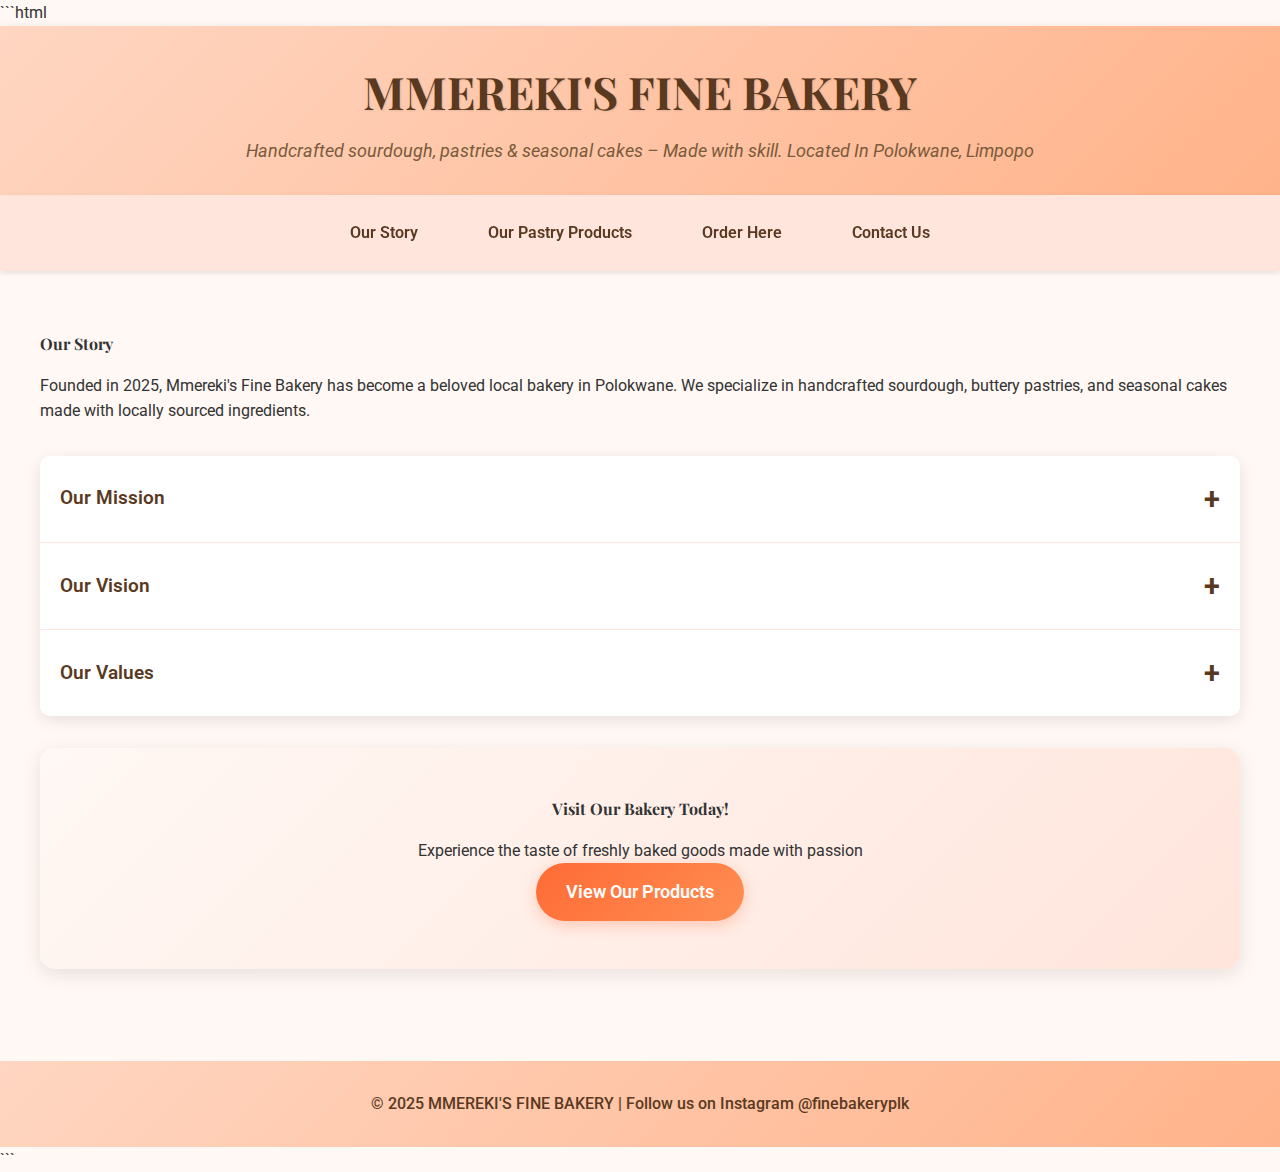
<file: index.html>
```html
<!DOCTYPE html>
<html lang="en">
<head>
<meta charset="UTF-8" />
<meta name="viewport" content="width=device-width, initial-scale=1.0" />
<meta name="description" content="Mmereki's Fine Bakery - Handcrafted sourdough, pastries & seasonal cakes in Polokwane, Limpopo. Fresh, artisanal baked goods made with love.">
<meta name="keywords" content="bakery, sourdough, pastries, cakes, Polokwane, Limpopo, artisanal bread, fresh baked goods">
<title>MMEREKI'S FINE BAKERY - Artisanal Bakery in Polokwane</title>
<link rel="stylesheet" href="styles.css" />
<link rel="preconnect" href="https://fonts.googleapis.com">
<link rel="preconnect" href="https://fonts.gstatic.com" crossorigin>
<link href="https://fonts.googleapis.com/css2?family=Playfair+Display:wght@400;700&family=Roboto:wght@300;400;500&display=swap" rel="stylesheet">
</head>
<body>
<header>
  <h1><b>MMEREKI'S FINE BAKERY</b></h1>
  <p>Handcrafted sourdough, pastries & seasonal cakes – Made with skill. Located In Polokwane, Limpopo</p>
</header>
<nav>
  <a href="index.html"><b>Our Story</b></a>
  <a href="products.html"><b>Our Pastry Products</b></a>
  <a href="order.html"><b>Order Here</b></a>
  <a href="contact.html"><b>Contact Us</b></a>
</nav>

<section id="story" class="fade-in">
  <h2><b>Our Story</b></h2>
  <p>Founded in 2025, Mmereki's Fine Bakery has become a beloved local bakery in Polokwane. We specialize in handcrafted sourdough, buttery pastries, and seasonal cakes made with locally sourced ingredients.</p>
  
  <div class="accordion">
    <div class="accordion-item">
      <button class="accordion-header">
        <span>Our Mission</span>
        <span class="accordion-icon">+</span>
      </button>
      <div class="accordion-content">
        <p>To deliver fresh, artisanal baked goods made with love and local ingredients.</p>
      </div>
    </div>
    
    <div class="accordion-item">
      <button class="accordion-header">
        <span>Our Vision</span>
        <span class="accordion-icon">+</span>
      </button>
      <div class="accordion-content">
        <p>To become the go-to bakery in Limpopo for quality artisanal baked goods.</p>
      </div>
    </div>
    
    <div class="accordion-item">
      <button class="accordion-header">
        <span>Our Values</span>
        <span class="accordion-icon">+</span>
      </button>
      <div class="accordion-content">
        <p>Quality ingredients, traditional techniques, community focus, and sustainable practices.</p>
      </div>
    </div>
  </div>
  
  <div class="cta-section">
    <h3>Visit Our Bakery Today!</h3>
    <p>Experience the taste of freshly baked goods made with passion</p>
    <button class="cta-button" onclick="location.href='products.html'">View Our Products</button>
  </div>
</section>

<footer>
  <p>&copy; 2025 MMEREKI'S FINE BAKERY | Follow us on Instagram @finebakeryplk</p>
</footer>

<script>
  document.addEventListener('DOMContentLoaded', function() {
    const accordionHeaders = document.querySelectorAll('.accordion-header');
    
    accordionHeaders.forEach(header => {
      header.addEventListener('click', function() {
        const content = this.nextElementSibling;
        const icon = this.querySelector('.accordion-icon');
        
        this.parentElement.classList.toggle('active');
        
        if (content.style.maxHeight) {
          content.style.maxHeight = null;
          icon.textContent = '+';
        } else {
          content.style.maxHeight = content.scrollHeight + "px";
          icon.textContent = '-';
        }
      });
    });
  });
</script>
</body>
</html>
```
</file>
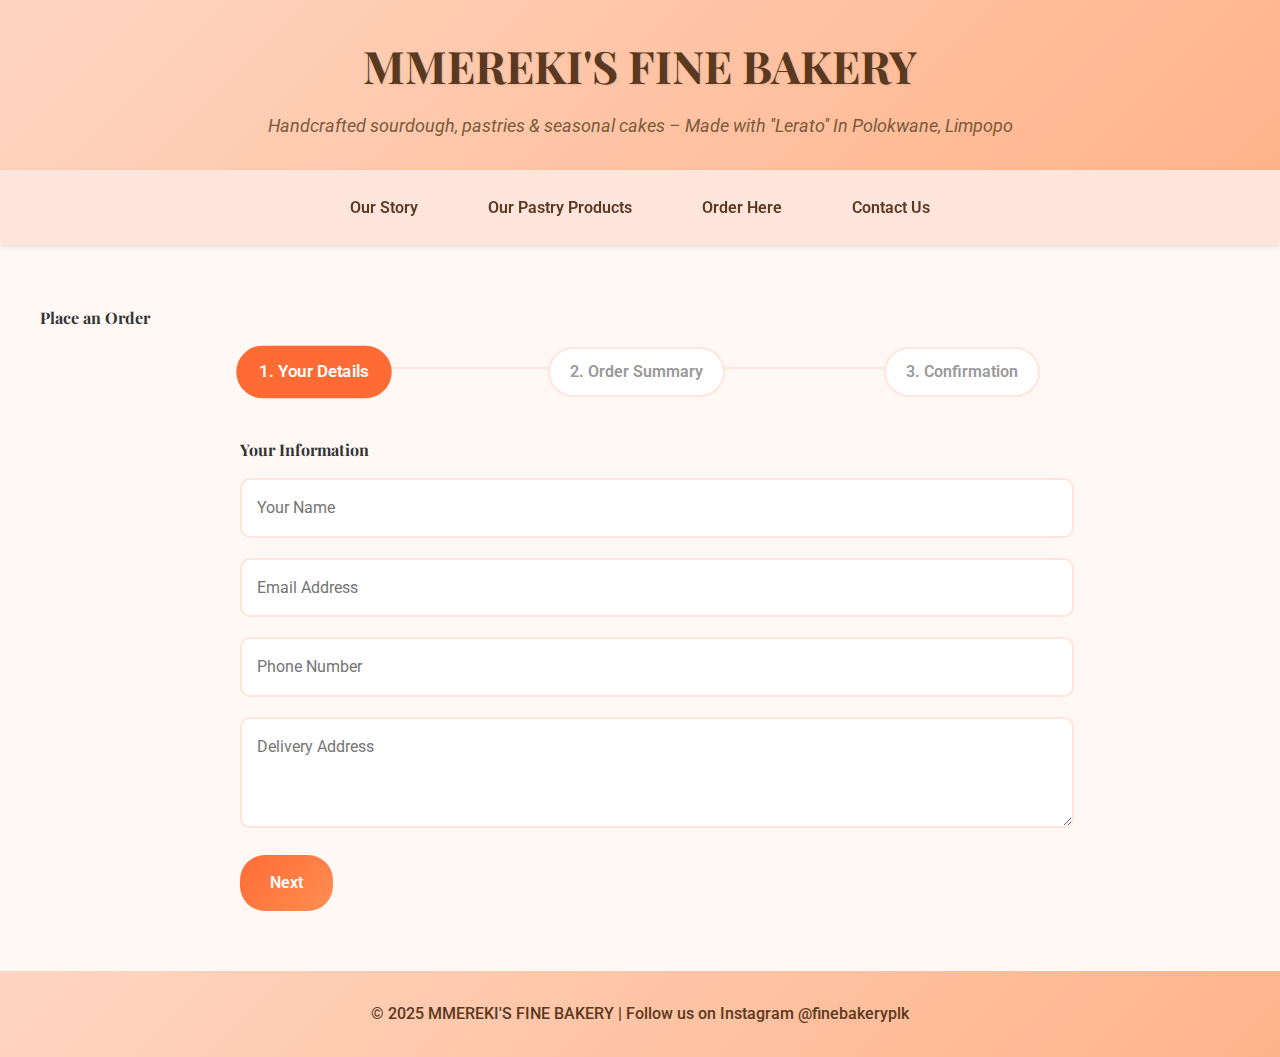
<file: order.html>
<!DOCTYPE html>
<html lang="en">
<head>
<meta charset="UTF-8" />
<meta name="viewport" content="width=device-width, initial-scale=1.0" />
<meta name="description" content="Place your order for fresh sourdough bread, pastries and cakes from Mmereki's Fine Bakery in Polokwane.">
<meta name="keywords" content="order bakery, buy sourdough, pastry delivery, cake order, Polokwane bakery order">
<title>MMEREKI'S FINE BAKERY - Place Your Order</title>
<link rel="stylesheet" href="styles.css" />
<link rel="preconnect" href="https://fonts.googleapis.com">
<link rel="preconnect" href="https://fonts.gstatic.com" crossorigin>
<link href="https://fonts.googleapis.com/css2?family=Playfair+Display:wght@400;700&family=Roboto:wght@300;400;500&display=swap" rel="stylesheet">
</head>
<body>
<header>
  <h1><b>MMEREKI'S FINE BAKERY</b></h1>
  <p>Handcrafted sourdough, pastries & seasonal cakes – Made with ''Lerato'' In Polokwane, Limpopo</p>
</header>
<nav>
  <a href="index.html"><b>Our Story</b></a>
  <a href="products.html"><b>Our Pastry Products</b></a>
  <a href="order.html"><b>Order Here</b></a>
  <a href="contact.html"><b>Contact Us</b></a>
</nav>

<section id="order" class="fade-in">
  <h2><b>Place an Order</b></h2>
  
  <div class="order-process">
    <div class="process-steps">
      <div class="step active" data-step="1">1. Your Details</div>
      <div class="step" data-step="2">2. Order Summary</div>
      <div class="step" data-step="3">3. Confirmation</div>
    </div>
    
    <form id="orderForm" class="order-form">
      <div class="form-step active" id="step1">
        <h3>Your Information</h3>
        <div class="form-group">
          <input type="text" id="name" name="name" placeholder="Your Name" required />
          <span class="error-message" id="nameError"></span>
        </div>
        
        <div class="form-group">
          <input type="email" id="email" name="email" placeholder="Email Address" required />
          <span class="error-message" id="emailError"></span>
        </div>
        
        <div class="form-group">
          <input type="tel" id="phone" name="phone" placeholder="Phone Number" pattern="[0-9]{10}" required />
          <span class="error-message" id="phoneError"></span>
        </div>
        
        <div class="form-group">
          <textarea id="address" name="address" placeholder="Delivery Address" rows="3" required></textarea>
          <span class="error-message" id="addressError"></span>
        </div>
        
        <button type="button" class="next-button" onclick="nextStep(1)">Next</button>
      </div>
      
      <div class="form-step" id="step2">
        <h3>Order Details</h3>
        
        <div class="form-group">
          <select id="product" name="product" required>
            <option value="">Choose Product</option>
            <optgroup label="Sourdough Bread">
              <option value="Classic Sourdough Bread">Classic Sourdough Bread - R80</option>
              <option value="Whole Wheat Sourdough">Whole Wheat Sourdough - R90</option>
              <option value="Multigrain Sourdough">Multigrain Sourdough - R100</option>
            </optgroup>
            <optgroup label="Morning Pastries">
              <option value="Melktert (Milk Tart)">Melktert (Milk Tart) - R25</option>
              <option value="Koeksisters">Koeksisters - R30</option>
              <option value="Vetkoek">Vetkoek - R20</option>
            </optgroup>
            <optgroup label="Seasonal Cakes">
              <option value="Malva Pudding">Malva Pudding - R70</option>
              <option value="Carrot Cake">Carrot Cake with Cream Cheese Frosting - R75</option>
              <option value="Amarula Cake">Amarula Cake - R90</option>
            </optgroup>
          </select>
          <span class="error-message" id="productError"></span>
        </div>
        
        <div class="form-group">
          <label for="quantity">Quantity:</label>
          <input type="number" id="quantity" name="quantity" min="1" max="10" value="1" required />
        </div>
        
        <div class="form-group">
          <label for="deliveryDate">Preferred Delivery Date:</label>
          <input type="date" id="deliveryDate" name="deliveryDate" required />
          <span class="error-message" id="dateError"></span>
        </div>
        
        <div class="form-group">
          <textarea id="specialRequests" name="specialRequests" placeholder="Special requests (allergies, dietary requirements, etc.)" rows="4"></textarea>
        </div>
        
        <div class="button-group">
          <button type="button" class="back-button" onclick="prevStep(2)">Back</button>
          <button type="button" class="next-button" onclick="nextStep(2)">Review Order</button>
        </div>
      </div>
      
      <div class="form-step" id="step3">
        <h3>Review Your Order</h3>
        
        <div id="orderSummary" class="order-summary">
        </div>
        
        <div class="form-group">
          <label class="checkbox-container">
            <input type="checkbox" id="terms" name="terms" required />
            <span class="checkmark"></span>
            I agree to the terms and conditions
          </label>
          <span class="error-message" id="termsError"></span>
        </div>
        
        <div class="button-group">
          <button type="button" class="back-button" onclick="prevStep(3)">Back</button>
          <button type="submit" class="submit-button"><b>Place Order</b></button>
        </div>
      </div>
    </form>
  </div>
  
  <div id="confirmationModal" class="modal">
    <div class="modal-content confirmation-modal">
      <h2>Order Confirmed!</h2>
      <div id="confirmationDetails"></div>
      <p>Thank you for your order. We'll contact you shortly to confirm delivery details.</p>
      <button onclick="closeConfirmation()" class="confirm-button">Continue Shopping</button>
    </div>
  </div>
</section>

<footer>
  <p>&copy; 2025 MMEREKI'S FINE BAKERY | Follow us on Instagram @finebakeryplk</p>
</footer>

<script>
  let currentStep = 1;
  
  function showStep(step) {
    document.querySelectorAll('.form-step').forEach(formStep => {
      formStep.classList.remove('active');
    });
    
    document.getElementById(`step${step}`).classList.add('active');
    
    document.querySelectorAll('.process-steps .step').forEach(stepElement => {
      stepElement.classList.remove('active');
      if (parseInt(stepElement.getAttribute('data-step')) === step) {
        stepElement.classList.add('active');
      }
    });
    
    currentStep = step;
    
    if (step === 3) {
      updateOrderSummary();
    }
  }
  
  function nextStep(step) {
    if (validateStep(step)) {
      showStep(step + 1);
    }
  }
  
  function prevStep(step) {
    showStep(step - 1);
  }
  
  function validateStep(step) {
    let isValid = true;
    
    if (step === 1) {
      const name = document.getElementById('name').value;
      const email = document.getElementById('email').value;
      const phone = document.getElementById('phone').value;
      const address = document.getElementById('address').value;
      
      document.querySelectorAll('.error-message').forEach(error => {
        error.textContent = '';
      });
      
      if (!name.trim()) {
        document.getElementById('nameError').textContent = 'Name is required';
        isValid = false;
      }
      
      const emailRegex = /^[^\s@]+@[^\s@]+\.[^\s@]+$/;
      if (!emailRegex.test(email)) {
        document.getElementById('emailError').textContent = 'Valid email is required';
        isValid = false;
      }
      
      const phoneRegex = /^[0-9]{10}$/;
      if (!phoneRegex.test(phone)) {
        document.getElementById('phoneError').textContent = 'Valid 10-digit phone number is required';
        isValid = false;
      }
      
      if (!address.trim()) {
        document.getElementById('addressError').textContent = 'Delivery address is required';
        isValid = false;
      }
    }
    
    if (step === 2) {
      const product = document.getElementById('product').value;
      const deliveryDate = document.getElementById('deliveryDate').value;
      
      document.getElementById('productError').textContent = '';
      document.getElementById('dateError').textContent = '';
      
      if (!product) {
        document.getElementById('productError').textContent = 'Please select a product';
        isValid = false;
      }
      
      const today = new Date().toISOString().split('T')[0];
      if (!deliveryDate || deliveryDate < today) {
        document.getElementById('dateError').textContent = 'Please select a valid future date';
        isValid = false;
      }
    }
    
    return isValid;
  }
  
  function updateOrderSummary() {
    const orderSummary = document.getElementById('orderSummary');
    const formData = new FormData(document.getElementById('orderForm'));
    
    const summaryHTML = `
      <div class="summary-item">
        <strong>Customer:</strong> ${formData.get('name')}
      </div>
      <div class="summary-item">
        <strong>Email:</strong> ${formData.get('email')}
      </div>
      <div class="summary-item">
        <strong>Phone:</strong> ${formData.get('phone')}
      </div>
      <div class="summary-item">
        <strong>Delivery Address:</strong> ${formData.get('address')}
      </div>
      <div class="summary-item">
        <strong>Product:</strong> ${formData.get('product')}
      </div>
      <div class="summary-item">
        <strong>Quantity:</strong> ${formData.get('quantity')}
      </div>
      <div class="summary-item">
        <strong>Delivery Date:</strong> ${formData.get('deliveryDate')}
      </div>
      <div class="summary-item">
        <strong>Special Requests:</strong> ${formData.get('specialRequests') || 'None'}
      </div>
    `;
    
    orderSummary.innerHTML = summaryHTML;
  }
  
  document.getElementById('orderForm').addEventListener('submit', function(e) {
    e.preventDefault();
    
    if (!document.getElementById('terms').checked) {
      document.getElementById('termsError').textContent = 'You must agree to the terms and conditions';
      return;
    }
    
    document.getElementById('confirmationModal').style.display = 'block';
    
    console.log('Order submitted:', new FormData(this));
  });
  
  function closeConfirmation() {
    document.getElementById('confirmationModal').style.display = 'none';
    document.getElementById('orderForm').reset();
    showStep(1);
  }
  
  document.addEventListener('DOMContentLoaded', function() {
    const today = new Date().toISOString().split('T')[0];
    document.getElementById('deliveryDate').min = today;
  });
</script>
</body>
</html>
</file>
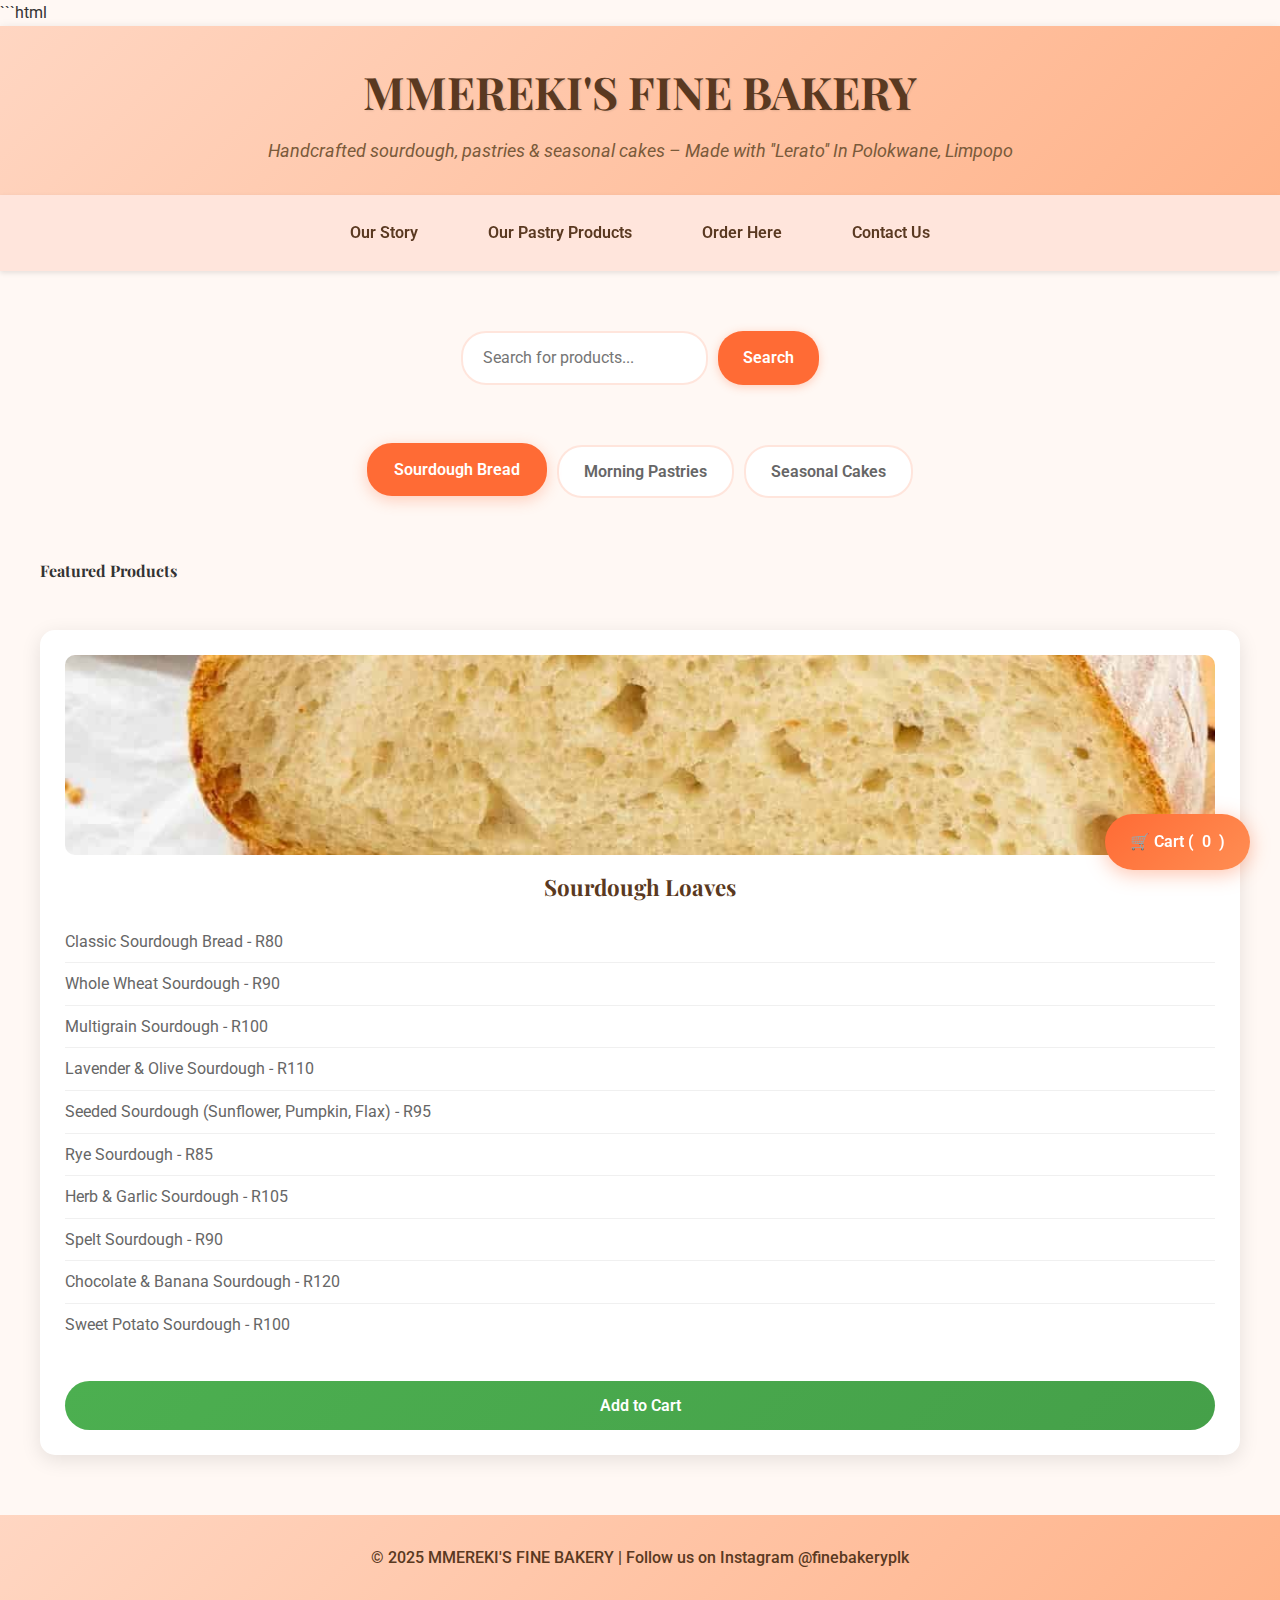
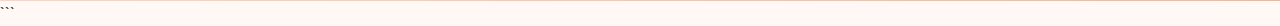
<file: products.html>
```html
<!DOCTYPE html>
<html lang="en">
<head>
<meta charset="UTF-8" />
<meta name="viewport" content="width=device-width, initial-scale=1.0" />
<meta name="description" content="Browse our delicious sourdough bread, morning pastries, and seasonal cakes at Mmereki's Fine Bakery in Polokwane.">
<meta name="keywords" content="sourdough bread, pastries, cakes, bakery products, Polokwane bakery, artisanal bread">
<title>MMEREKI'S FINE BAKERY - Our Bakery Products</title>
<link rel="stylesheet" href="styles.css" />
<link rel="preconnect" href="https://fonts.googleapis.com">
<link rel="preconnect" href="https://fonts.gstatic.com" crossorigin>
<link href="https://fonts.googleapis.com/css2?family=Playfair+Display:wght@400;700&family=Roboto:wght@300;400;500&display=swap" rel="stylesheet">
</head>
<body>
<header>
  <h1><b>MMEREKI'S FINE BAKERY</b></h1>
  <p>Handcrafted sourdough, pastries & seasonal cakes – Made with ''Lerato'' In Polokwane, Limpopo</p>
</header>
<nav>
  <a href="index.html"><b>Our Story</b></a>
  <a href="products.html"><b>Our Pastry Products</b></a>
  <a href="order.html"><b>Order Here</b></a>
  <a href="contact.html"><b>Contact Us</b></a>
</nav>

<section class="products">
  <div class="search-container">
    <input type="text" id="productSearch" placeholder="Search for products..." class="search-input">
    <button id="searchButton" class="search-button">Search</button>
  </div>
  
  <div class="tabs">
    <button class="tab-button active" data-tab="sourdough">Sourdough Bread</button>
    <button class="tab-button" data-tab="pastries">Morning Pastries</button>
    <button class="tab-button" data-tab="cakes">Seasonal Cakes</button>
  </div>
  
  <h1 id="featured-title"><strong>Featured Products</strong></h1>
  
  <div class="tab-content active" id="sourdough-tab">
    <div class="product-grid">
      <div class="product-item">
        <img src="sdb.jpg" alt="Classic Sourdough Bread - Artisanal bakery product" class="product-image" />
        <h3><b>Sourdough Loaves</b></h3>
        <ul>
          <li><b>Classic Sourdough Bread</b> - R80</li>
          <li><b>Whole Wheat Sourdough</b> - R90</li>
          <li><b>Multigrain Sourdough</b> - R100</li>
          <li><b>Lavender & Olive Sourdough</b> - R110</li>
          <li><b>Seeded Sourdough (Sunflower, Pumpkin, Flax)</b> - R95</li>
          <li><b>Rye Sourdough</b> - R85</li>
          <li><b>Herb & Garlic Sourdough</b> - R105</li>
          <li><b>Spelt Sourdough</b> - R90</li>
          <li><b>Chocolate & Banana Sourdough</b> - R120</li>
          <li><b>Sweet Potato Sourdough</b> - R100</li>
        </ul>
        <button class="add-to-cart" data-product="Classic Sourdough Bread" data-price="80">Add to Cart</button>
      </div>
    </div>
  </div>
  
  <div class="tab-content" id="pastries-tab">
    <div class="product-grid">
      <div class="product-item">
        <img src="koek.jpg" alt="Morning Pastries - Fresh bakery treats" class="product-image" />
        <h3><b>Morning Pastries</b></h3>
        <ul>
          <li><b>Melktert (Milk Tart)</b> - R25</li>
          <li><b>Koeksisters</b> - R30</li>
          <li><b>Vetkoek</b> - R20</li>
          <li><b>Magwinya (Milk Fritters)</b> - R15</li>
          <li><b>Rooibos & Berry Tart</b> - R35</li>
          <li><b>Apple Tart</b> - R28</li>
          <li><b>Savoury Bunny Chow Pastry</b> - R25</li>
          <li><b>Carrot and Nut Pastry</b> - R30</li>
          <li><b>Lamingtons</b> - R22</li>
          <li><b>Custard Pastry Squares</b> - R20</li>
        </ul>
        <button class="add-to-cart" data-product="Melktert (Milk Tart)" data-price="25">Add to Cart</button>
      </div>
    </div>
  </div>
  
  <div class="tab-content" id="cakes-tab">
    <div class="product-grid">
      <div class="product-item">
        <img src="cake.jpg" alt="Seasonal Cakes - Fresh bakery cakes" class="product-image" />
        <h3><b>Seasonal Cakes</b></h3>
        <ul>
          <li><b>Malva Pudding</b> - R70</li>
          <li><b>Melktert (Milk Tart)</b> - R50</li>
          <li><b>Cape Brandy Pudding</b> - R80</li>
          <li><b>Koeksisters Cake</b> - R60</li>
          <li><b>Carrot Cake with Cream Cheese Frosting</b> - R75</li>
          <li><b>Choc-Coconut Slice</b> - R55</li>
          <li><b>Love Cake (Lemon & Coconut)</b> - R65</li>
          <li><b>Amarula Cake</b> - R90</li>
          <li><b>Buttermilk Rusks Cake</b> - R50</li>
          <li><b>Peppermint Crisp Tart</b> - R60</li>
        </ul>
        <button class="add-to-cart" data-product="Malva Pudding" data-price="70">Add to Cart</button>
      </div>
    </div>
  </div>
  
  <div id="cartModal" class="modal">
    <div class="modal-content">
      <span class="close">&times;</span>
      <h2>Your Shopping Cart</h2>
      <div id="cartItems"></div>
      <div id="cartTotal"></div>
      <button id="checkoutButton" class="checkout-button">Proceed to Checkout</button>
    </div>
  </div>
  
  <div class="cart-icon-container">
    <button id="cartButton" class="cart-button">
      🛒 Cart (<span id="cartCount">0</span>)
    </button>
  </div>
</section>

<footer>
  <p>&copy; 2025 MMEREKI'S FINE BAKERY | Follow us on Instagram @finebakeryplk</p>
</footer>

<script>
  document.addEventListener('DOMContentLoaded', function() {
    const tabButtons = document.querySelectorAll('.tab-button');
    const tabContents = document.querySelectorAll('.tab-content');
    
    tabButtons.forEach(button => {
      button.addEventListener('click', function() {
        const tabId = this.getAttribute('data-tab');
        
        tabButtons.forEach(btn => btn.classList.remove('active'));
        tabContents.forEach(content => content.classList.remove('active'));
        
        this.classList.add('active');
        document.getElementById(`${tabId}-tab`).classList.add('active');
      });
    });
    
    const searchInput = document.getElementById('productSearch');
    const searchButton = document.getElementById('searchButton');
    
    searchButton.addEventListener('click', performSearch);
    searchInput.addEventListener('keyup', function(event) {
      if (event.key === 'Enter') {
        performSearch();
      }
    });
    
    function performSearch() {
      const searchTerm = searchInput.value.toLowerCase();
      const productItems = document.querySelectorAll('.product-item');
      
      productItems.forEach(item => {
        const productText = item.textContent.toLowerCase();
        if (productText.includes(searchTerm)) {
          item.style.display = 'block';
          item.classList.add('search-highlight');
          setTimeout(() => {
            item.classList.remove('search-highlight');
          }, 2000);
        } else {
          item.style.display = 'none';
        }
      });
    }
    
    let cart = [];
    const cartButton = document.getElementById('cartButton');
    const cartModal = document.getElementById('cartModal');
    const closeModal = document.querySelector('.close');
    const cartCount = document.getElementById('cartCount');
    const cartItems = document.getElementById('cartItems');
    const cartTotal = document.getElementById('cartTotal');
    const checkoutButton = document.getElementById('checkoutButton');
    
    document.querySelectorAll('.add-to-cart').forEach(button => {
      button.addEventListener('click', function() {
        const product = this.getAttribute('data-product');
        const price = parseInt(this.getAttribute('data-price'));
        
        cart.push({ product, price });
        updateCart();
        
        this.textContent = 'Added!';
        this.classList.add('added');
        setTimeout(() => {
          this.textContent = 'Add to Cart';
          this.classList.remove('added');
        }, 1000);
      });
    });
    
    cartButton.addEventListener('click', function() {
      cartModal.style.display = 'block';
    });
    
    closeModal.addEventListener('click', function() {
      cartModal.style.display = 'none';
    });
    
    window.addEventListener('click', function(event) {
      if (event.target === cartModal) {
        cartModal.style.display = 'none';
      }
    });
    
    checkoutButton.addEventListener('click', function() {
      if (cart.length > 0) {
        window.location.href = 'order.html';
      } else {
        alert('Your cart is empty!');
      }
    });
    
    function updateCart() {
      cartCount.textContent = cart.length;
      
      cartItems.innerHTML = '';
      let total = 0;
      
      cart.forEach(item => {
        const itemElement = document.createElement('div');
        itemElement.className = 'cart-item';
        itemElement.innerHTML = `
          <span>${item.product}</span>
          <span>R${item.price}</span>
        `;
        cartItems.appendChild(itemElement);
        total += item.price;
      });
      
      cartTotal.innerHTML = `<h3>Total: R${total}</h3>`;
    }
  });
</script>
</body>
</html>
```
</file>
<file: styles.css>
```css
*::before, *::after {
  box-sizing: border-box;
}
* {
  margin: 0;
  padding: 0;
  font: inherit;
}
html {
  color-scheme: light dark;
  scroll-behavior: smooth;
}
body {
  min-height: 100vh;
  font-family: 'Roboto', sans-serif;
  background-color: #fff8f4;
  color: #333;
  display: flex;
  flex-direction: column;
  line-height: 1.6;
}
img, picture, svg, video {
  display: block;
  max-width: 100%;
}
h1, h2, h3, h4, h5, h6 {
  font-family: 'Playfair Display', serif;
  font-weight: 700;
  margin-bottom: 1rem;
}

header {
  background: linear-gradient(135deg, #ffd6c2 0%, #ffb38a 100%);
  padding: 30px 20px;
  text-align: center;
  box-shadow: 0 2px 10px rgba(0,0,0,0.1);
}
header h1 {
  font-weight: 700;
  font-size: 2.8em;
  margin: 0;
  color: #5a3921;
  text-shadow: 1px 1px 2px rgba(0,0,0,0.1);
}
header p {
  font-size: 1.1em;
  margin-top: 10px;
  color: #7a5a3a;
  font-style: italic;
}

nav {
  background-color: #ffe5dc;
  display: flex;
  justify-content: center;
  gap: 30px;
  padding: 15px;
  box-shadow: 0 2px 5px rgba(0,0,0,0.1);
  position: sticky;
  top: 0;
  z-index: 100;
}
nav a {
  text-decoration: none;
  color: #5a3921;
  font-weight: 600;
  padding: 10px 20px;
  border-radius: 25px;
  transition: all 0.3s ease;
  position: relative;
  overflow: hidden;
}
nav a:hover {
  background-color: #ffd6c2;
  transform: translateY(-2px);
  box-shadow: 0 4px 8px rgba(0,0,0,0.1);
}
nav a::after {
  content: '';
  position: absolute;
  bottom: 0;
  left: 50%;
  width: 0;
  height: 2px;
  background: #5a3921;
  transition: all 0.3s ease;
  transform: translateX(-50%);
}
nav a:hover::after {
  width: 80%;
}

section {
  padding: 60px 20px;
  max-width: 1200px;
  margin: auto;
  width: 100%;
}

footer {
  background: linear-gradient(135deg, #ffd6c2 0%, #ffb38a 100%);
  text-align: center;
  padding: 30px 20px;
  margin-top: auto;
  color: #5a3921;
  font-weight: 500;
}

.fade-in {
  animation: fadeIn 1s ease-in;
}
@keyframes fadeIn {
  from { opacity: 0; transform: translateY(20px); }
  to { opacity: 1; transform: translateY(0); }
}
.slide-in-left {
  animation: slideInLeft 0.8s ease-out;
}
@keyframes slideInLeft {
  from { opacity: 0; transform: translateX(-50px); }
  to { opacity: 1; transform: translateX(0); }
}
.slide-in-right {
  animation: slideInRight 0.8s ease-out;
}
@keyframes slideInRight {
  from { opacity: 0; transform: translateX(50px); }
  to { opacity: 1; transform: translateX(0); }
}

.accordion {
  margin: 2rem 0;
  border-radius: 10px;
  overflow: hidden;
  box-shadow: 0 4px 15px rgba(0,0,0,0.1);
}
.accordion-item {
  border-bottom: 1px solid #ffe5dc;
  background: white;
}
.accordion-item:last-child {
  border-bottom: none;
}
.accordion-header {
  width: 100%;
  padding: 20px;
  background: #fff;
  border: none;
  text-align: left;
  font-size: 1.2em;
  font-weight: 600;
  color: #5a3921;
  cursor: pointer;
  display: flex;
  justify-content: space-between;
  align-items: center;
  transition: all 0.3s ease;
}
.accordion-header:hover {
  background: #fff8f4;
}
.accordion-icon {
  font-weight: bold;
  font-size: 1.5em;
  transition: transform 0.3s ease;
}
.accordion-item.active .accordion-icon {
  transform: rotate(45deg);
}
.accordion-content {
  max-height: 0;
  overflow: hidden;
  transition: max-height 0.3s ease;
  background: #fff8f4;
}
.accordion-content p {
  padding: 20px;
  margin: 0;
  color: #666;
  line-height: 1.6;
}

.cta-section {
  text-align: center;
  padding: 3rem 2rem;
  background: linear-gradient(135deg, #fff8f4 0%, #ffe5dc 100%);
  border-radius: 15px;
  margin: 2rem 0;
  box-shadow: 0 5px 20px rgba(0,0,0,0.1);
}
.cta-button {
  background: linear-gradient(135deg, #ff6b35 0%, #ff8e53 100%);
  color: white;
  border: none;
  padding: 15px 30px;
  font-size: 1.1em;
  font-weight: 600;
  border-radius: 30px;
  cursor: pointer;
  transition: all 0.3s ease;
  box-shadow: 0 4px 15px rgba(255, 107, 53, 0.3);
}
.cta-button:hover {
  transform: translateY(-3px);
  box-shadow: 0 6px 20px rgba(255, 107, 53, 0.4);
}

.products {
  display: grid;
  gap: 30px;
}
.product-grid {
  display: grid;
  grid-template-columns: repeat(auto-fit, minmax(300px, 1fr));
  gap: 30px;
  justify-content: center;
}
.product-item {
  background: white;
  border-radius: 15px;
  padding: 25px;
  text-align: center;
  box-shadow: 0 5px 20px rgba(0,0,0,0.1);
  transition: all 0.3s ease;
  position: relative;
  overflow: hidden;
}
.product-item:hover {
  transform: translateY(-10px);
  box-shadow: 0 15px 30px rgba(0,0,0,0.15);
}
.product-item::before {
  content: '';
  position: absolute;
  top: 0;
  left: -100%;
  width: 100%;
  height: 100%;
  background: linear-gradient(90deg, transparent, rgba(255,255,255,0.4), transparent);
  transition: left 0.5s ease;
}
.product-item:hover::before {
  left: 100%;
}
.product-image {
  width: 100%;
  height: 200px;
  object-fit: cover;
  border-radius: 10px;
  margin-bottom: 15px;
  transition: transform 0.3s ease;
}
.product-item:hover .product-image {
  transform: scale(1.05);
}
.product-item h3 {
  color: #5a3921;
  margin-bottom: 15px;
  font-size: 1.4em;
}
.product-item ul {
  list-style: none;
  text-align: left;
  margin-bottom: 20px;
}
.product-item li {
  padding: 8px 0;
  border-bottom: 1px solid #f0f0f0;
  color: #666;
  transition: color 0.3s ease;
}
.product-item li:hover {
  color: #ff6b35;
}
.product-item li:last-child {
  border-bottom: none;
}

.quantity-selector {
  display: flex;
  align-items: center;
  justify-content: center;
  gap: 15px;
  margin: 20px 0;
}

.quantity-btn {
  width: 40px;
  height: 40px;
  border: 2px solid #ff6b35;
  background: white;
  color: #ff6b35;
  border-radius: 50%;
  font-size: 1.2em;
  font-weight: bold;
  cursor: pointer;
  transition: all 0.3s ease;
  display: flex;
  align-items: center;
  justify-content: center;
}

.quantity-btn:hover {
  background: #ff6b35;
  color: white;
  transform: scale(1.1);
}

.quantity-btn:disabled {
  border-color: #ccc;
  color: #ccc;
  cursor: not-allowed;
  transform: none;
}

.quantity-btn:disabled:hover {
  background: white;
  color: #ccc;
}

.quantity-input {
  width: 60px;
  height: 40px;
  border: 2px solid #ffe5dc;
  border-radius: 10px;
  text-align: center;
  font-size: 1.1em;
  font-weight: 600;
  color: #5a3921;
  transition: all 0.3s ease;
}

.quantity-input:focus {
  outline: none;
  border-color: #ff6b35;
  box-shadow: 0 0 10px rgba(255, 107, 53, 0.2);
}

.search-container {
  display: flex;
  gap: 10px;
  margin-bottom: 30px;
  max-width: 500px;
  margin-left: auto;
  margin-right: auto;
}
.search-input {
  flex: 1;
  padding: 12px 20px;
  border: 2px solid #ffe5dc;
  border-radius: 25px;
  font-size: 1em;
  transition: all 0.3s ease;
  background: white;
}
.search-input:focus {
  outline: none;
  border-color: #ff6b35;
  box-shadow: 0 0 15px rgba(255, 107, 53, 0.3);
  background: #fffaf7;
}
.search-button {
  background: #ff6b35;
  color: white;
  border: none;
  padding: 12px 25px;
  border-radius: 25px;
  cursor: pointer;
  transition: all 0.3s ease;
  font-weight: 600;
  box-shadow: 0 2px 10px rgba(255, 107, 53, 0.3);
}
.search-button:hover {
  background: #e55a2b;
  transform: translateY(-2px);
  box-shadow: 0 4px 15px rgba(255, 107, 53, 0.4);
}

.search-highlight {
  background: linear-gradient(135deg, #ffeb3b 0%, #ffc107 100%) !important;
  box-shadow: 0 0 20px rgba(255, 193, 7, 0.6) !important;
  transform: scale(1.02) !important;
  border: 2px solid #ff9800 !important;
  animation: searchPulse 2s ease-in-out;
  position: relative;
  z-index: 10;
}

.search-highlight::before {
  content: '🔍 Match!';
  position: absolute;
  top: -10px;
  right: -10px;
  background: linear-gradient(135deg, #ff6b35 0%, #ff8e53 100%);
  color: white;
  padding: 5px 10px;
  border-radius: 15px;
  font-size: 0.8em;
  font-weight: 600;
  box-shadow: 0 2px 10px rgba(255, 107, 53, 0.4);
  z-index: 11;
  animation: badgeBounce 0.5s ease-out;
}

.search-highlight .product-image {
  border: 3px solid #ff9800;
  box-shadow: 0 0 15px rgba(255, 152, 0, 0.5);
}

.search-highlight h3 {
  color: #d35400;
  font-weight: 800;
}

.search-highlight li {
  color: #7d5a1a;
  font-weight: 500;
}

.search-highlight li b {
  color: #e67e22;
}

@keyframes searchPulse {
  0% {
    box-shadow: 0 0 0 0 rgba(255, 193, 7, 0.7);
    transform: scale(1);
  }
  50% {
    box-shadow: 0 0 0 15px rgba(255, 193, 7, 0);
    transform: scale(1.03);
  }
  100% {
    box-shadow: 0 0 0 0 rgba(255, 193, 7, 0);
    transform: scale(1.02);
  }
}

@keyframes badgeBounce {
  0% {
    transform: scale(0) rotate(-10deg);
    opacity: 0;
  }
  70% {
    transform: scale(1.1) rotate(5deg);
    opacity: 1;
  }
  100% {
    transform: scale(1) rotate(0deg);
    opacity: 1;
  }
}

.search-results-info {
  text-align: center;
  margin-bottom: 20px;
  padding: 15px;
  background: linear-gradient(135deg, #e8f5e8 0%, #c8e6c9 100%);
  border-radius: 10px;
  border-left: 4px solid #4caf50;
  font-weight: 600;
  color: #2e7d32;
  animation: fadeIn 0.5s ease;
}

.search-results-info.hidden {
  display: none;
}

.no-results {
  text-align: center;
  padding: 40px;
  background: linear-gradient(135deg, #ffebee 0%, #ffcdd2 100%);
  border-radius: 15px;
  border-left: 4px solid #f44336;
  color: #c62828;
  font-weight: 600;
  animation: shake 0.5s ease;
}

@keyframes shake {
  0%, 100% { transform: translateX(0); }
  25% { transform: translateX(-5px); }
  75% { transform: translateX(5px); }
}

.tabs {
  display: flex;
  justify-content: center;
  margin-bottom: 30px;
  gap: 10px;
  flex-wrap: wrap;
}
.tab-button {
  background: white;
  border: 2px solid #ffe5dc;
  padding: 12px 25px;
  border-radius: 25px;
  cursor: pointer;
  transition: all 0.3s ease;
  font-weight: 600;
  color: #666;
}
.tab-button.active {
  background: #ff6b35;
  color: white;
  border-color: #ff6b35;
  transform: translateY(-2px);
  box-shadow: 0 4px 15px rgba(255, 107, 53, 0.3);
}
.tab-button:hover:not(.active) {
  background: #ffe5dc;
  transform: translateY(-2px);
}
.tab-content {
  display: none;
  animation: fadeIn 0.5s ease;
}
.tab-content.active {
  display: block;
}

.add-to-cart {
  background: linear-gradient(135deg, #4CAF50 0%, #45a049 100%);
  color: white;
  border: none;
  padding: 12px 25px;
  border-radius: 25px;
  cursor: pointer;
  transition: all 0.3s ease;
  font-weight: 600;
  margin-top: 15px;
  width: 100%;
}
.add-to-cart:hover {
  transform: translateY(-2px);
  box-shadow: 0 4px 15px rgba(76, 175, 80, 0.3);
}
.add-to-cart.added {
  background: linear-gradient(135deg, #2196F3 0%, #1976D2 100%);
  transform: scale(0.95);
}

.cart-icon-container {
  position: fixed;
  bottom: 30px;
  right: 30px;
  z-index: 1000;
}
.cart-button {
  background: linear-gradient(135deg, #ff6b35 0%, #ff8e53 100%);
  color: white;
  border: none;
  padding: 15px 25px;
  border-radius: 50px;
  cursor: pointer;
  font-weight: 600;
  box-shadow: 0 4px 20px rgba(255, 107, 53, 0.4);
  transition: all 0.3s ease;
  display: flex;
  align-items: center;
  gap: 8px;
}
.cart-button:hover {
  transform: translateY(-3px) scale(1.05);
  box-shadow: 0 6px 25px rgba(255, 107, 53, 0.6);
}

.modal {
  display: none;
  position: fixed;
  z-index: 1000;
  left: 0;
  top: 0;
  width: 100%;
  height: 100%;
  background-color: rgba(0,0,0,0.5);
  animation: fadeIn 0.3s ease;
}
.modal-content {
  background-color: white;
  margin: 5% auto;
  padding: 30px;
  border-radius: 15px;
  width: 90%;
  max-width: 500px;
  position: relative;
  animation: slideIn 0.3s ease;
  box-shadow: 0 10px 30px rgba(0,0,0,0.3);
}
@keyframes slideIn {
  from { transform: translateY(-50px); opacity: 0; }
  to { transform: translateY(0); opacity: 1; }
}
.close {
  position: absolute;
  right: 20px;
  top: 15px;
  font-size: 28px;
  font-weight: bold;
  cursor: pointer;
  color: #999;
  transition: color 0.3s ease;
}
.close:hover {
  color: #ff6b35;
}
.cart-item {
  display: flex;
  justify-content: space-between;
  padding: 10px 0;
  border-bottom: 1px solid #f0f0f0;
}
.checkout-button {
  background: linear-gradient(135deg, #ff6b35 0%, #ff8e53 100%);
  color: white;
  border: none;
  padding: 15px 30px;
  border-radius: 25px;
  cursor: pointer;
  font-weight: 600;
  width: 100%;
  margin-top: 20px;
  transition: all 0.3s ease;
}
.checkout-button:hover {
  transform: translateY(-2px);
  box-shadow: 0 4px 15px rgba(255, 107, 53, 0.3);
}

.order-process {
  max-width: 800px;
  margin: 0 auto;
}
.process-steps {
  display: flex;
  justify-content: space-between;
  margin-bottom: 40px;
  position: relative;
}
.process-steps::before {
  content: '';
  position: absolute;
  top: 20px;
  left: 0;
  right: 0;
  height: 2px;
  background: #ffe5dc;
  z-index: 1;
}
.step {
  text-align: center;
  position: relative;
  z-index: 2;
  background: white;
  padding: 10px 20px;
  border-radius: 25px;
  color: #999;
  font-weight: 600;
  transition: all 0.3s ease;
  border: 2px solid #ffe5dc;
}
.step.active {
  background: #ff6b35;
  color: white;
  border-color: #ff6b35;
  transform: scale(1.05);
}
.form-step {
  display: none;
  animation: fadeIn 0.5s ease;
}
.form-step.active {
  display: block;
}
.form-group {
  margin-bottom: 20px;
}
.form-group label {
  display: block;
  margin-bottom: 8px;
  font-weight: 600;
  color: #5a3921;
}
input, textarea, select {
  width: 100%;
  padding: 15px;
  border: 2px solid #ffe5dc;
  border-radius: 10px;
  font-size: 1em;
  transition: all 0.3s ease;
  font-family: 'Roboto', sans-serif;
}
input:focus, textarea:focus, select:focus {
  outline: none;
  border-color: #ff6b35;
  box-shadow: 0 0 10px rgba(255, 107, 53, 0.2);
}
.error-message {
  color: #e74c3c;
  font-size: 0.9em;
  margin-top: 5px;
  display: block;
}
.button-group {
  display: flex;
  gap: 15px;
  justify-content: space-between;
  margin-top: 30px;
}
.next-button, .back-button, .submit-button {
  padding: 15px 30px;
  border: none;
  border-radius: 25px;
  cursor: pointer;
  font-weight: 600;
  transition: all 0.3s ease;
}
.next-button, .submit-button {
  background: linear-gradient(135deg, #ff6b35 0%, #ff8e53 100%);
  color: white;
}
.back-button {
  background: #95a5a6;
  color: white;
}
.next-button:hover, .submit-button:hover {
  transform: translateY(-2px);
  box-shadow: 0 4px 15px rgba(255, 107, 53, 0.3);
}
.back-button:hover {
  transform: translateY(-2px);
  box-shadow: 0 4px 15px rgba(149, 165, 166, 0.3);
}
.order-summary {
  background: #f8f9fa;
  padding: 20px;
  border-radius: 10px;
  margin-bottom: 20px;
}
.summary-item {
  margin-bottom: 10px;
  padding-bottom: 10px;
  border-bottom: 1px solid #e9ecef;
}
.summary-item:last-child {
  border-bottom: none;
  margin-bottom: 0;
}

.checkbox-container {
  display: flex;
  align-items: center;
  cursor: pointer;
  margin-bottom: 10px;
}
.checkbox-container input {
  display: none;
}
.checkmark {
  width: 20px;
  height: 20px;
  border: 2px solid #ddd;
  border-radius: 4px;
  margin-right: 10px;
  position: relative;
  transition: all 0.3s ease;
}
.checkbox-container input:checked + .checkmark {
  background: #ff6b35;
  border-color: #ff6b35;
}
.checkbox-container input:checked + .checkmark::after {
  content: '✓';
  position: absolute;
  color: white;
  font-size: 14px;
  top: 50%;
  left: 50%;
  transform: translate(-50%, -50%);
}

.contact-container {
  display: grid;
  grid-template-columns: 1fr 1fr;
  gap: 40px;
  margin-bottom: 40px;
}
.contact-info {
  background: white;
  padding: 30px;
  border-radius: 15px;
  box-shadow: 0 5px 20px rgba(0,0,0,0.1);
}
.contact-item {
  display: flex;
  align-items: flex-start;
  margin-bottom: 25px;
  padding-bottom: 25px;
  border-bottom: 1px solid #f0f0f0;
}
.contact-item:last-child {
  border-bottom: none;
  margin-bottom: 0;
}
.contact-icon {
  font-size: 1.5em;
  margin-right: 15px;
  margin-top: 5px;
}
.contact-form-container {
  background: white;
  padding: 30px;
  border-radius: 15px;
  box-shadow: 0 5px 20px rgba(0,0,0,0.1);
}
.contact-form {
  display: flex;
  flex-direction: column;
  gap: 20px;
}

.map-container {
  margin-top: 40px;
}
#map {
  height: 400px;
  border-radius: 15px;
  overflow: hidden;
  box-shadow: 0 5px 20px rgba(0,0,0,0.1);
}

.confirmation-modal, .email-modal {
  max-width: 600px;
}
.confirmation-modal h2 {
  color: #27ae60;
  text-align: center;
  margin-bottom: 20px;
}
.confirm-button {
  background: linear-gradient(135deg, #27ae60 0%, #2ecc71 100%);
  color: white;
  border: none;
  padding: 15px 30px;
  border-radius: 25px;
  cursor: pointer;
  font-weight: 600;
  width: 100%;
  margin-top: 20px;
  transition: all 0.3s ease;
}
.confirm-button:hover {
  transform: translateY(-2px);
  box-shadow: 0 4px 15px rgba(39, 174, 96, 0.3);
}

.gallery {
  display: grid;
  grid-template-columns: repeat(auto-fit, minmax(250px, 1fr));
  gap: 20px;
  margin: 30px 0;
}
.gallery-item {
  position: relative;
  overflow: hidden;
  border-radius: 10px;
  cursor: pointer;
  aspect-ratio: 1;
}
.gallery-item img {
  width: 100%;
  height: 100%;
  object-fit: cover;
  transition: transform 0.3s ease;
}
.gallery-item:hover img {
  transform: scale(1.1);
}

.lightbox {
  display: none;
  position: fixed;
  z-index: 1000;
  left: 0;
  top: 0;
  width: 100%;
  height: 100%;
  background-color: rgba(0,0,0,0.9);
  animation: fadeIn 0.3s ease;
}
.lightbox-content {
  position: relative;
  margin: auto;
  padding: 20px;
  max-width: 90%;
  max-height: 90%;
  top: 50%;
  transform: translateY(-50%);
}
.lightbox-img {
  max-width: 100%;
  max-height: 80vh;
  display: block;
  margin: 0 auto;
  border-radius: 10px;
}
.lightbox-close {
  position: absolute;
  top: 15px;
  right: 35px;
  color: #f1f1f1;
  font-size: 40px;
  font-weight: bold;
  cursor: pointer;
  transition: 0.3s;
}
.lightbox-close:hover {
  color: #bbb;
}
.lightbox-prev, .lightbox-next {
  position: absolute;
  top: 50%;
  transform: translateY(-50%);
  color: white;
  font-size: 30px;
  font-weight: bold;
  cursor: pointer;
  padding: 16px;
  transition: 0.3s;
  user-select: none;
}
.lightbox-prev {
  left: 20px;
}
.lightbox-next {
  right: 20px;
}
.lightbox-prev:hover, .lightbox-next:hover {
  background-color: rgba(0,0,0,0.8);
  border-radius: 50%;
}

@media (max-width: 768px) {
  body {
    padding: 5px;
  }
  
  header h1 {
    font-size: 2em;
  }
  
  nav {
    flex-direction: column;
    gap: 10px;
    padding: 10px;
  }
  
  nav a {
    text-align: center;
    padding: 12px;
  }
  
  section {
    padding: 30px 15px;
  }
  
  .contact-container {
    grid-template-columns: 1fr;
    gap: 20px;
  }
  
  .product-grid {
    grid-template-columns: 1fr;
  }
  
  .process-steps {
    flex-direction: column;
    gap: 15px;
  }
  
  .process-steps::before {
    display: none;
  }
  
  .step {
    width: 100%;
  }
  
  .button-group {
    flex-direction: column;
  }
  
  .cart-icon-container {
    bottom: 20px;
    right: 20px;
  }
  
  .modal-content {
    margin: 10% auto;
    width: 95%;
    padding: 20px;
  }
  
  .tabs {
    flex-direction: column;
  }
  
  .search-container {
    flex-direction: column;
  }
  
  .search-highlight::before {
    top: -5px;
    right: -5px;
    font-size: 0.7em;
    padding: 3px 8px;
  }
  
  .quantity-selector {
    gap: 10px;
  }
  
  .quantity-btn {
    width: 35px;
    height: 35px;
    font-size: 1.1em;
  }
  
  .quantity-input {
    width: 50px;
    height: 35px;
    font-size: 1em;
  }
}

@media (max-width: 480px) {
  header {
    padding: 20px 15px;
  }
  
  header h1 {
    font-size: 1.8em;
  }
  
  .accordion-header {
    padding: 15px;
    font-size: 1.1em;
  }
  
  .cta-section {
    padding: 2rem 1rem;
  }
  
  .cta-button {
    padding: 12px 25px;
    font-size: 1em;
  }
  
  .product-item {
    padding: 20px;
  }
  
  .search-highlight {
    transform: scale(1.01) !important;
  }
  
  .quantity-selector {
    gap: 8px;
  }
  
  .quantity-btn {
    width: 32px;
    height: 32px;
    font-size: 1em;
  }
  
  .quantity-input {
    width: 45px;
    height: 32px;
    font-size: 0.9em;
  }
}

@media print {
  nav, .cart-icon-container, .cta-button, .add-to-cart {
    display: none;
  }
  
  body {
    background: white;
    color: black;
  }
  
  .product-item {
    break-inside: avoid;
    box-shadow: none;
    border: 1px solid #ddd;
  }
  
  .search-highlight {
    background: #ffffcc !important;
    border: 1px solid #cccc00 !important;
  }
  
  .quantity-selector {
    display: none;
  }
}
```
</file>
